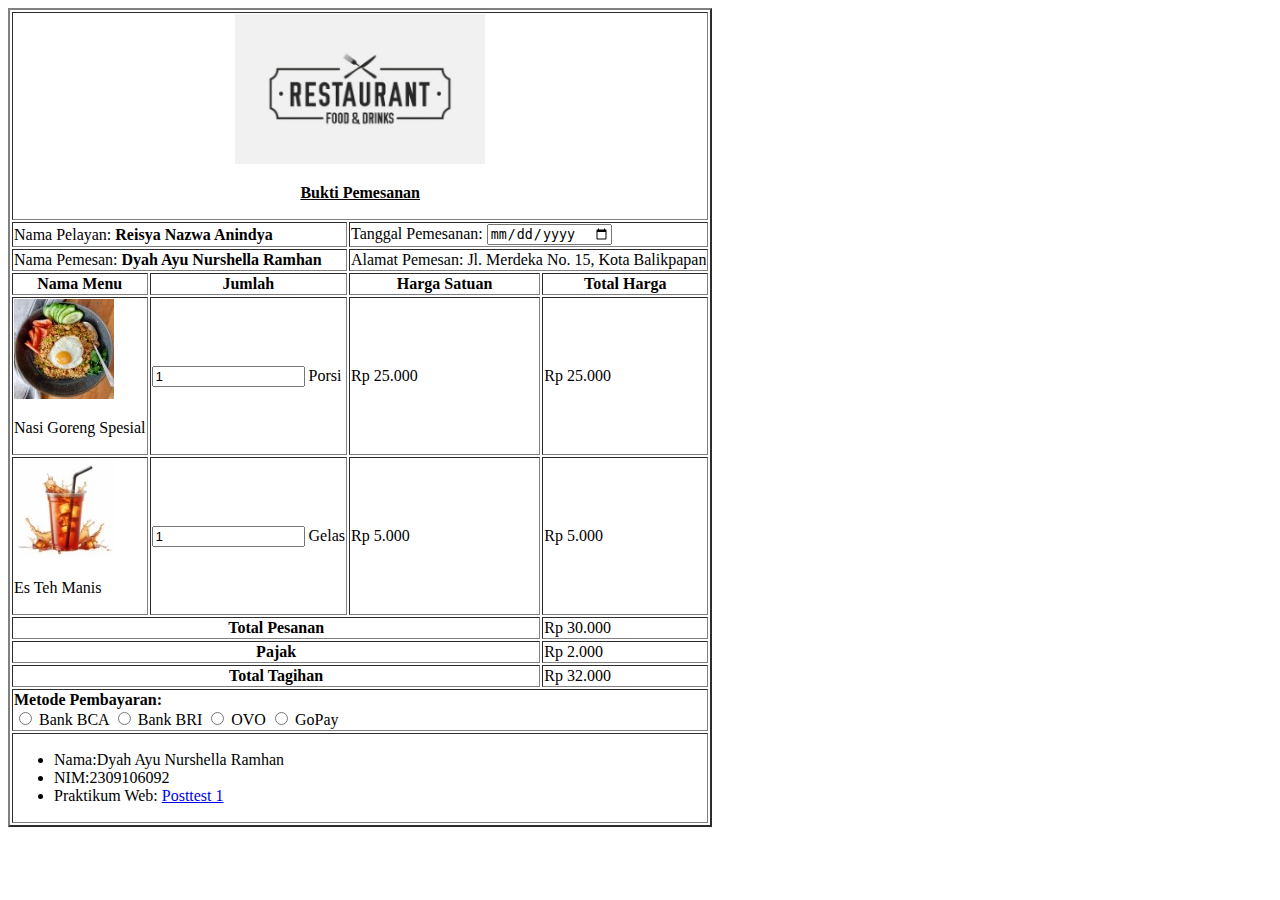
<file: postest1/index.html>
<!DOCTYPE html>
<html lang="en">
<head>
    <meta charset="UTF-8">
    <meta name="viewport" content="width=device-width, initial-scale=1.0">
    <title>posttest1</title>
</head>
<body>
    <table border="2">
        <tr>
            <td colspan="4" align="center">
                <img src="logo-resto.jpeg" alt="Restaurant Logo" width="250"><br>
                <p><b><u>Bukti Pemesanan</u></b></p>
            </td>
        </tr>
        
        <tr>
            <td colspan="2">Nama Pelayan: <b>Reisya Nazwa Anindya</b></td>
            <td colspan="2">Tanggal Pemesanan: <input type="date" name="tanggal"></td>
        </tr>
        <tr>
            <td colspan="2">Nama Pemesan: <b>Dyah Ayu Nurshella Ramhan</b></td>
            <td colspan="2">Alamat Pemesan: Jl. Merdeka No. 15, Kota Balikpapan</td>
        </tr>
        <tr>
            <td align="center"><b>Nama Menu</b></td>
            <td align="center"><b>Jumlah</b></td>
            <td align="center"><b>Harga Satuan</b></td>
            <td align="center"><b>Total Harga</b></td>
        </tr>
        <tr>
            <td>
                <img src="nasi-goreng.jpeg" alt="Nasi Goreng" width="100"><br>
                <p>Nasi Goreng Spesial</p>
            </td>
            <td><input type="text" value="1" size="16"> Porsi</td>
            <td>Rp 25.000</td>
            <td>Rp 25.000</td>
        </tr>
        <tr>
            <td>
                <img src="es-teh-manis.jpeg" alt="Es Teh Manis" width="100"><br>
                <p>Es Teh Manis</p>
            </td>
            <td><input type="text" value="1" size="16"> Gelas</td>
            <td>Rp 5.000</td>
            <td>Rp 5.000</td>
        </tr>
        <tr>
            <td colspan="3" align="center"><b>Total Pesanan</b></td>
            <td>Rp 30.000</td>
        </tr>
        <tr>
            <td colspan="3" align="center"><b>Pajak</b></td>
            <td>Rp 2.000</td>
        </tr>
        <tr>
            <td colspan="3" align="center"><b>Total Tagihan</b></td>
            <td>Rp 32.000</td>
        </tr>
        <tr>
            <td colspan="4"><b>Metode Pembayaran:</b><br>
                <input type="radio" name="metode" value="Bank BCA"> Bank BCA
                <input type="radio" name="metode" value="Bank BRI"> Bank BRI
                <input type="radio" name="metode" value="OVO"> OVO
                <input type="radio" name="metode" value="GoPay"> GoPay
            </td>
        </tr>
        <tr>
            <td colspan="4">
                <ul>
                    <li>Nama:Dyah Ayu Nurshella Ramhan</li>
                    <li>NIM:2309106092</li>
                    <li>Praktikum Web: <a href="https://classroom.google.com/u/0/c/NzEwMjM1NDMwMjIz/a/NzExMzA4NTEwMzc2/details">Posttest 1</li>
                </ul>
            </td>
        </tr>
    </table>
</body>
</html>
</file>
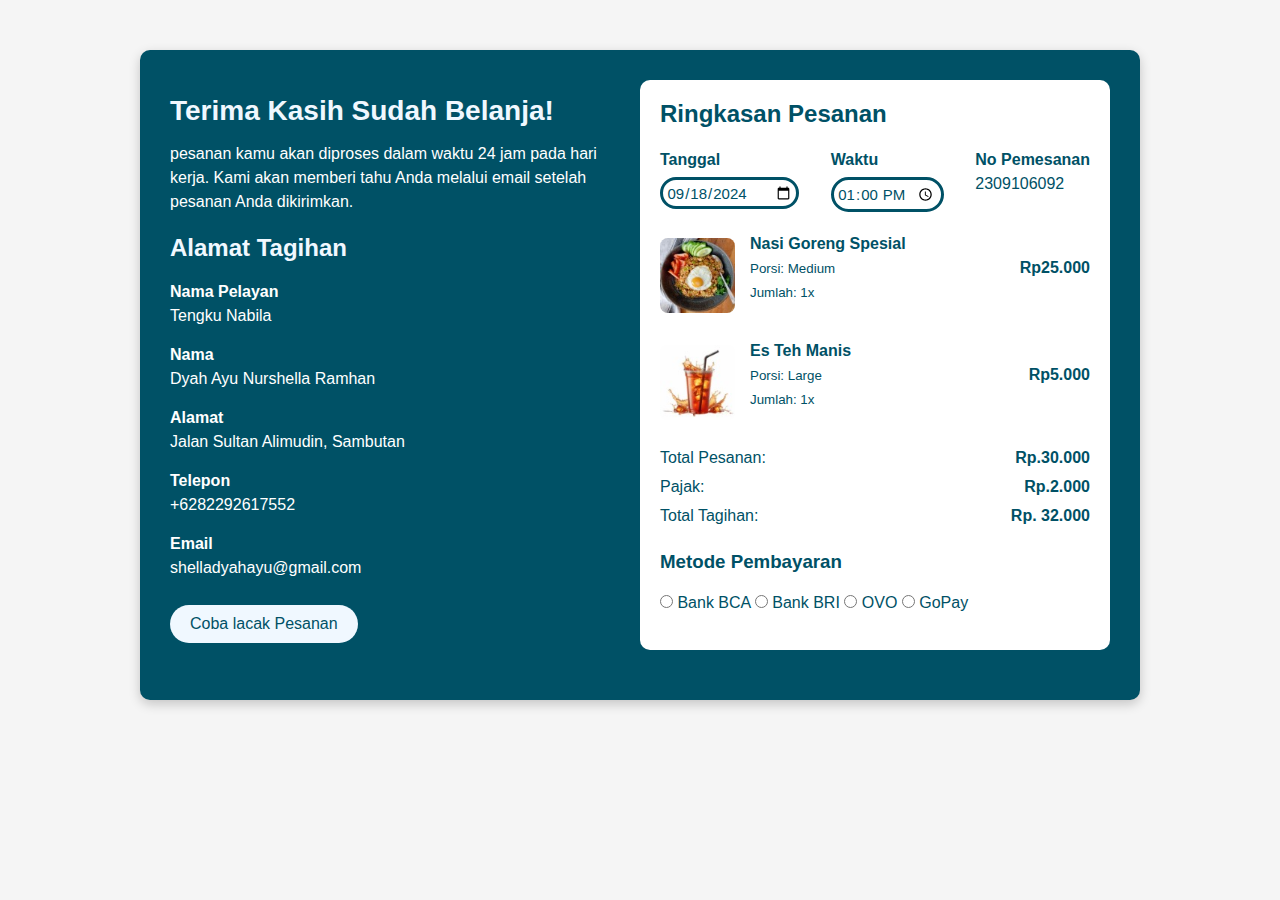
<file: posttest2/index.html>
<!DOCTYPE html>
<html lang="en">
<head>
    <meta charset="UTF-8">
    <meta name="viewport" content="width=device-width, initial-scale=1.0">
    <title>posttest2</title>
    <link rel="stylesheet" href="index.css">
</head>
<body>
    <div class="container">
        <div class="thank-you-section">
            <h1>Terima Kasih Sudah Belanja!</h1>
            <p>pesanan kamu akan diproses dalam waktu 24 jam pada hari kerja. Kami akan memberi tahu Anda melalui email setelah pesanan Anda dikirimkan.</p>
            <div class="billing-address">
                <h2>Alamat Tagihan</h2><br>
                <p><strong>Nama Pelayan</strong><br>Tengku Nabila</p>
                <p><strong>Nama</strong><br>Dyah Ayu Nurshella Ramhan</p>
                <p><strong>Alamat</strong><br> Jalan Sultan Alimudin, Sambutan</p>
                <p><strong>Telepon</strong><br> +6282292617552</p>
                <p><strong>Email</strong><br> shelladyahayu@gmail.com</p>
                <button class="track-order-btn">Coba lacak Pesanan</button>
            </div>
        </div>
        
        <div class="order-summary-section">
            <h2>Ringkasan Pesanan</h2>
            <div class="order-info">
                <p><strong>Tanggal</strong><br> <input type="date" value="2024-09-18"></p>
                <p><strong>Waktu</strong><br> <input type="time" value="13:00"></p>
                <p><strong>No Pemesanan</strong><br>2309106092</p>
            </div>
            
            <div class="product">
                <div class="product-details">
                    <img src="nasi-goreng.jpeg" alt="gambar nasi goreng">
                    <div class="details-text">
                        <p><b>Nasi Goreng Spesial</b><br> 
                            <small>Porsi: Medium</small><br>
                            <small>Jumlah: 1x</small>
                        </p>
                    </div>
                    <div class="price">
                        <p>Rp25.000</p>
                    </div>
                </div>
            </div>
            
            <div class="product">
                <div class="product-details">
                    <img src="es-teh-manis.jpeg" alt="gambar es teh">
                    <div class="details-text">
                        <p><b>Es Teh Manis</b><br> 
                            <small>Porsi: Large</small><br>
                            <small>Jumlah: 1x</small>
                        </p>
                    </div>
                    <div class="price">
                        <p>Rp5.000</p>
                    </div>
                </div>
            </div>
            
            <div class="order-total">
                <p>Total Pesanan:<strong> Rp.30.000</strong></p>
                <p>Pajak: <strong>Rp.2.000</strong></p>
                <p>Total Tagihan:<strong>Rp. 32.000</strong></p><br>
            </div>

            <div class="payment-methods">
                <h3>Metode Pembayaran</h3><br>
                <p>
                    <input type="radio" name="payment" value="bca"> Bank BCA
                    <input type="radio" name="payment" value="bri"> Bank BRI
                    <input type="radio" name="payment" value="ovo"> OVO
                    <input type="radio" name="payment" value="gopay"> GoPay
                </p>
            </div>

        </div>
    </div>
</body>
</html>
</file>
<file: posttest2/index.css>
* {
    margin: 0;
    padding: 0;
    box-sizing: border-box;
    font-family: 'Poppins', sans-serif;
}

body {
    background-color: whitesmoke;
    padding: 50px;
}

.container {
    display: flex;
    justify-content: space-between;
    background-color: #005166;
    border-radius: 10px;
    padding: 30px;
    max-width: 1000px;
    margin: 0 auto;
    box-shadow: 0 4px 12px rgba(0, 0, 0, 0.2);
    
}

@media (max-width: 1024px) {
    .container {
        flex-direction: column;
        padding: 20px;
    }
    .thank-you-section, 
    .order-summary-section {
        width: 100%;
        margin-bottom: 20px;
    }

    .thank-you-section h1,
    .order-summary-section h2 {
        text-align: center;
    }
}

@media (max-width: 768px) {
    .container {
        padding: 15px;
    }

    .product img {
        width: 50px;
        height: 50px;
    }

    .track-order-btn {
        width: 100%;
    }

    input[type="date"],
    input[type="time"] {
        font-size: 14px;
        padding: 5px;
    }
}

@media (max-width: 480px) {
    body {
        padding: 20px;
    }

    .product-details img {
        width: 40px;
        height: 40px;
    }

    .price p {
        font-size: 14px;
    }

    input[type="date"],
    input[type="time"] {
        width: 100%;
    }
    
    .order-total p {
        flex-direction: column;
        align-items: flex-start;
    }
}

.track-order-btn {
    padding: 8px 16px;
    font-size: 1rem;
}

@media (max-width: 600px) {
    .track-order-btn {
        padding: 10px 20px;
        font-size: 1.2rem;
    }
}

.thank-you-section, .order-summary-section {
    width: 50%;
    margin-bottom: 20px;
}

h1 {
    font-size: 28px;
    margin-top: 15px;
    margin-bottom: 15px;
    color: aliceblue;
}

p {
    color: #fff;
    line-height: 1.5;
    margin-bottom: 15px;
}

.billing-address {
    margin-top: 20px;
    color: aliceblue;
}

.billing-address h3, p {
    margin-bottom: 15px;
}

.track-order-btn {
    background-color:aliceblue;
    color: #005166;
    padding: 10px 20px;
    border: none;
    border-radius: 20px;
    cursor: pointer;
    margin-top: 10px;
    
}

.order-summary-section {
    background-color: #fff;
    padding: 20px;
    border-radius: 10px;
    
}

.order-info p{
    color: #005166;
}
.product-details p{
    color: #005166;
}
.order-total p{
    color: #005166;
}

.order-summary-section h2{
    font-size: 24px;
    margin-bottom: 20px;
    color:#005166;
}

.order-info {
    display: flex;
    justify-content: space-between;
    margin-bottom: 20px;
}

.order-info p {
    margin: 0;
}

.product {
    display: flex;
    justify-content: space-between;
    margin-bottom: 10px;
}

.product img {
    width: 60px;
    height: 60px;
    margin-right: 15px;
    border-radius: 5px;
}

.product-details {
    display: flex;
    align-items: center;
}

.order-total p {
    display: flex;
    justify-content: space-between;
    
    
    margin-bottom: 5px;
}

.order-total p:last-child {
    font-weight: bold;
    font-size: 18px;
    
}

.order-total p strong {
    text-align: right;
    width: 100px;
}

.payment-methods p{
    color:#005166
}

.payment-methods h3{
    color:#005166
}

.product {
    display: flex;
    justify-content: space-between;
    align-items: center;
    margin-bottom: 20px;
}

.product-details {
    display: flex;
    align-items: center;
    width: 100%;
}

.product-details img {
    width: 75px; 
    height: 75px;
    margin-right: 15px;
    border-radius: 8px;
}

.details-text {
    flex-grow: 1; 
}

.price {
    margin-left: auto;
    text-align: right;
    white-space: nowrap; 
}

.price p {
    font-weight: bold;
    font-size: 16px;
}

input[type="date"],
input[type="time"]{
    padding: 3.5px;
    border: 3px solid #005166;
    border-radius: 20px;
    font-size: 15px;
    width:100%;
    box-sizing: border-box;
    margin-top: 5px;
    color: #005166;
    
}

input[type="date"]:focus,
input[type="time"]:focus {
    border-color: #ccc;
    outline: none;
}
</file>
